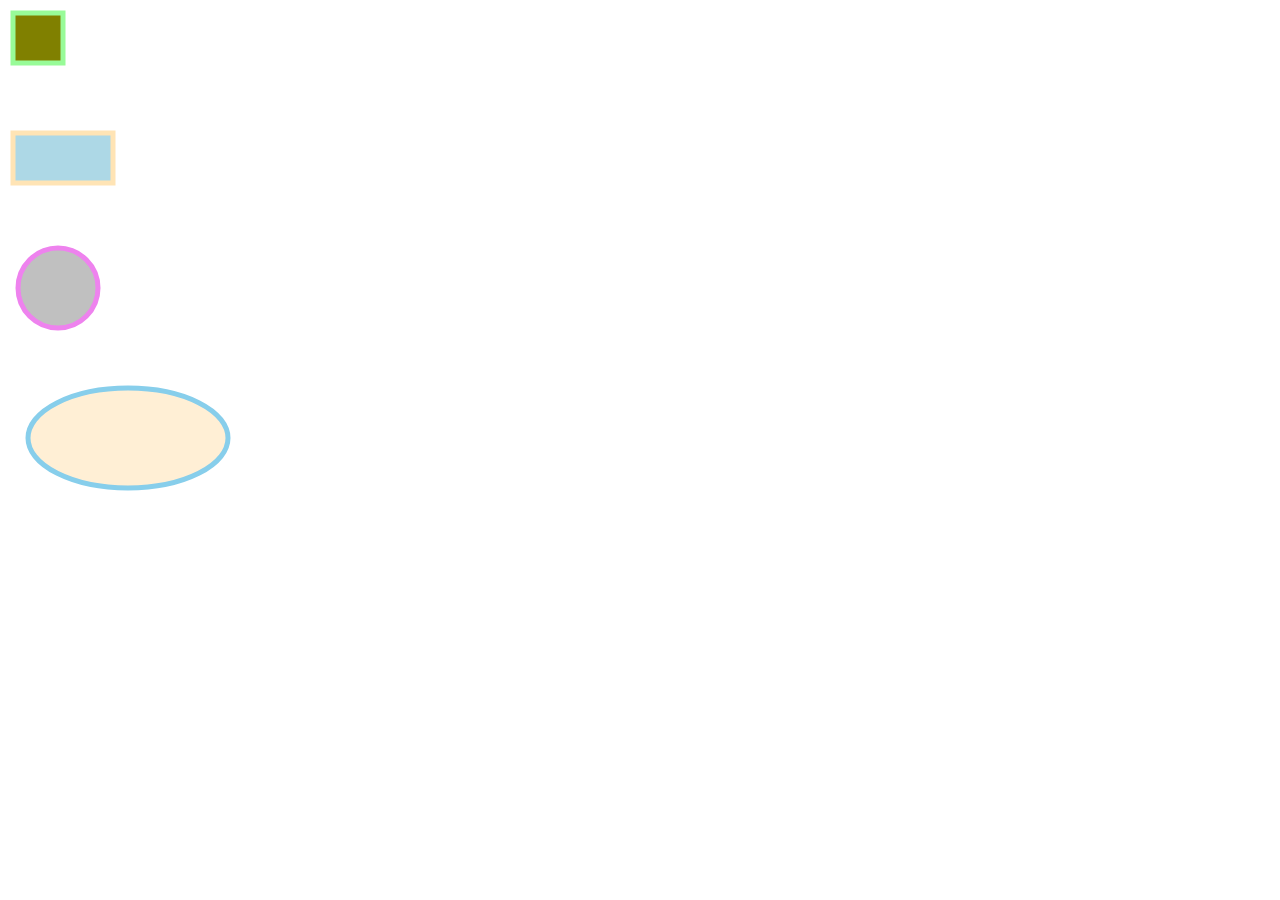
<file: indexe.html>
<!doctype html>
<html lang="en">

<head>
    <meta charset="UTF-8">
    <meta name="viewport" content="width=device-width, initial-scale=1.0">
    <link rel="stylesheet" href="./style.css" type="text/css">
</head>
<style>
    svg {
        display: block;
        margin-bottom: 10px;
    }
</style>

<body>
    <svg width="100" height="110" style="display: block;">
        <rect x="5" y="5" width="50" height="50" fill="olive" stroke-width="5" stroke="palegreen" />
    </svg>
    <svg width="200" height="100" style="display: block;">
        <rect x="5" y="5" width="100" height="50" fill="lightblue" stroke-width="5" stroke="moccasin" />
    </svg>
    <svg width="100" height="110" style="display: block;">
        <circle cx="50" cy="50" r="40" stroke-width="5" class="circle" />
    </svg>
    <svg width="400" height="400" style="display: block;">\
        <ellipse cx="120" cy="80" rx="100" ry="50" stroke-width="5" class="ellipse" />
    </svg>
</body>

</html>
</file>
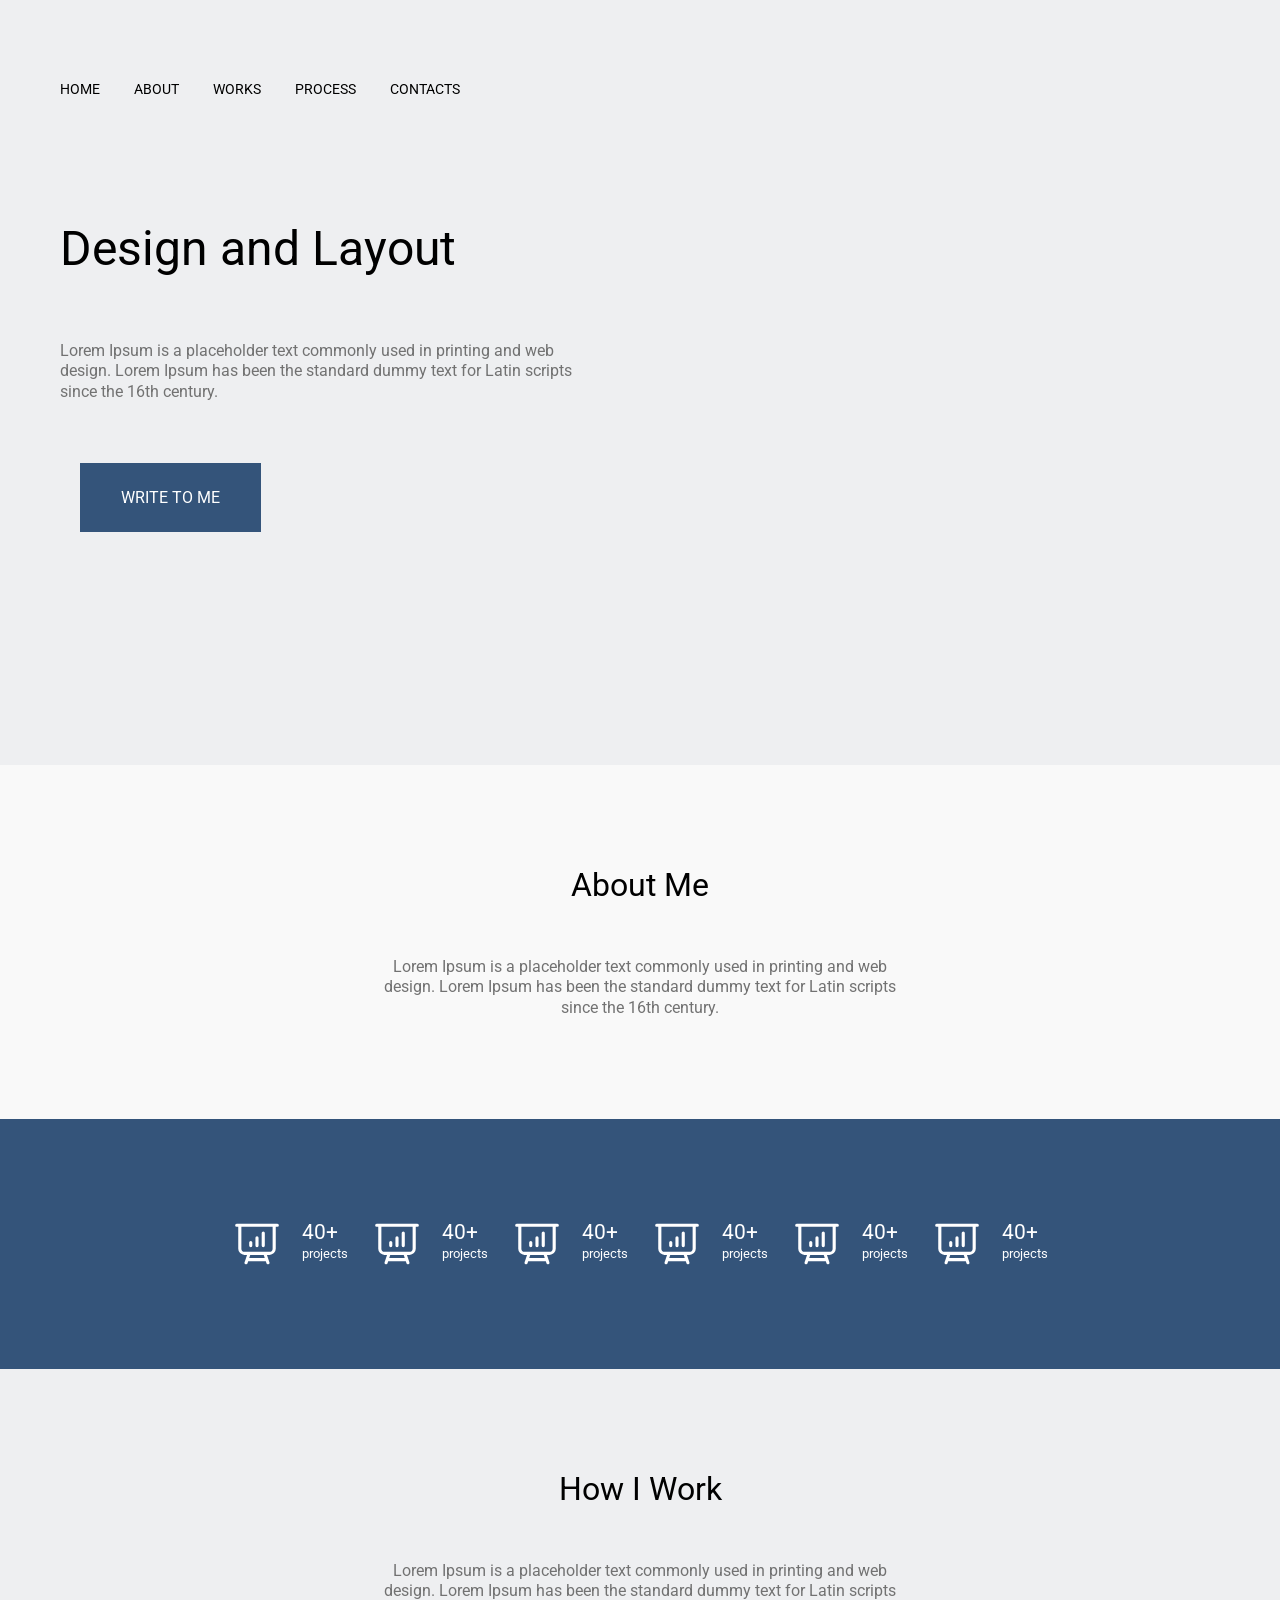
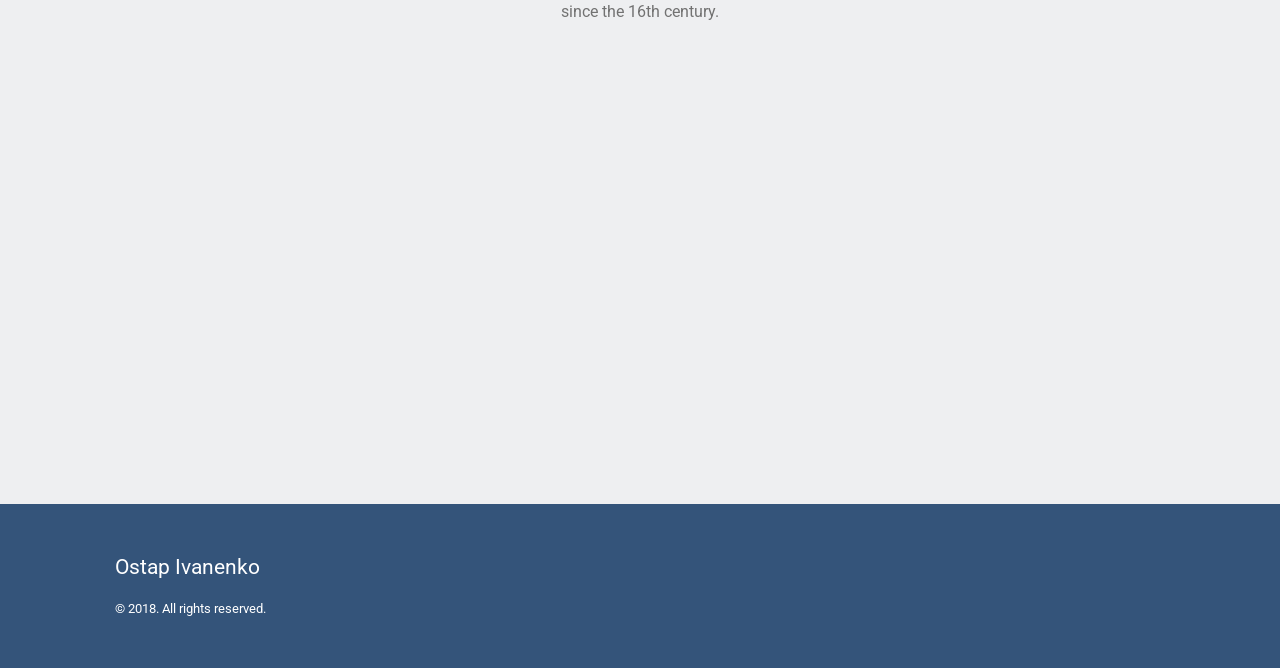
<file: Simple_Site.html>
<!DOCTYPE html>
<html>

<head>
    <link rel="preconnect" href="https://fonts.googleapis.com">
    <link rel="preconnect" href="https://fonts.gstatic.com" crossorigin>
    <link href="https://fonts.googleapis.com/css2?family=Roboto:ital,wght@0,100..900;1,100..900&display=swap"
        rel="stylesheet">
    <link rel="stylesheet" href="./css/reset.css" type="text/css">
    <link rel="stylesheet" href="./css/styles.css" type="text/css">
</head>

<body>
    <section class="hero">
        <div class="container hero__container ">
            <nav>
                <ul>
                    <li>
                        <a href="#">Home</a>
                    </li>
                    <li>
                        <a href="#">About</a>
                    </li>
                    <li>
                        <a href="#">Works</a>
                    </li>
                    <li>
                        <a href="#">Process</a>
                    </li>
                    <li>
                        <a href="#">Contacts</a>
                    </li>
                </ul>
            </nav>
            <div class="hero__wrapper">
                <div class="hero__content">
                    <h1>
                        Design and Layout
                    </h1>
                    <p>
                        Lorem Ipsum is a placeholder text commonly used in printing and web design. Lorem Ipsum has
                        been
                        the
                        standard dummy text for Latin scripts since the 16th century.
                    </p>
                </div>
                <button class="primary">WRITE TO ME</button>
            </div>
        </div>
    </section>
    <main>
        <section class="about">
            <div class="container">
                <div class="about__container">
                    <h2>
                        About Me
                    </h2>
                    <p>
                        Lorem Ipsum is a placeholder text commonly used in printing and web design. Lorem Ipsum has been
                        the
                        standard dummy text for Latin scripts since the 16th century.
                    </p>
                </div>
            </div>
        </section>
        <section class="advantages">
            <div class="container">
                <ul class="advantages__list">
                    <li class="advantages__item">
                        <img src="./images/icon.svg" class="advantages__icon">
                        <div>
                            <h3>40+</h3>
                            <p>projects</p>
                        </div>
                    </li>
                    <li class="advantages__item">
                        <img src="./images/icon.svg" class="advantages__icon">
                        <div>
                            <h3>40+</h3>
                            <p>projects</p>
                        </div>
                    </li>
                    <li class="advantages__item">
                        <img src="./images/icon.svg" class="advantages__icon">
                        <div>
                            <h3>40+</h3>
                            <p>projects</p>
                        </div>
                    </li>
                    <li class="advantages__item">
                        <img src="./images/icon.svg" class="advantages__icon">
                        <div>
                            <h3>40+</h3>
                            <p>projects</p>
                        </div>
                    </li>
                    <li class="advantages__item">
                        <img src="./images/icon.svg" class="advantages__icon">
                        <div>
                            <h3>40+</h3>
                            <p>projects</p>
                        </div>
                    </li>
                    <li class="advantages__item">
                        <img src="./images/icon.svg" class="advantages__icon">
                        <div>
                            <h3>40+</h3>
                            <p>projects</p>
                        </div>
                    </li>

                </ul>
            </div>
        </section>
        <section class="works">
            <div class="container">
                <div class="works__container">
                    <h2>
                        How I Work
                    </h2>
                    <p>
                        Lorem Ipsum is a placeholder text commonly used in printing and web design. Lorem Ipsum has been
                        the standard dummy text for Latin scripts since the 16th century.
                    </p>
                    <div class="works__video">
                        <iframe width="560" height="315"
                            src="https://www.youtube.com/embed/DGhq6WPFhGk?si=hd3m2FTomR5HkqkQ"
                            title="YouTube video player" frameborder="0"
                            allow="accelerometer; autoplay; clipboard-write; encrypted-media; gyroscope; picture-in-picture; web-share"
                            referrerpolicy="strict-origin-when-cross-origin" allowfullscreen></iframe>
                    </div>

                </div>
            </div>
        </section>
    </main>
    <footer class="footer">
        <div class="container">
            <h3 class="footer__auhtor">
                Ostap Ivanenko
            </h3>
            <p class="footer__copy">
                © 2018. All rights reserved.
            </p>
        </div>
    </footer>
</body>

</html>
</file>
<file: style.css>
.circle {
    fill: silver;
    stroke: violet;
}

.circle:hover {
    fill: rgb(192, 127, 127);
    stroke: rgb(81, 34, 81);
    opacity: 0.5;

}

.ellipse {
    fill: papayawhip;
    stroke: skyblue;

}

.ellipse:hover {
    fill: rgb(180, 193, 12);
    stroke: rgb(6, 128, 177);
    opacity: 0.5;
}
</file>
<file: css/styles.css>
*,
*::before,
*::after {
    box-sizing: border-box;
}

:root {
    --primary-color: #34547A;
    --white-color: #FFFFFF;
    --black-color: #000000;
    --grey-color: #727272;
    --light-grey-color: #EEEFF1;

    --basic-font-size: 16px;
    --basic-font-family: "Roboto", sans-serif;
    --basic-font-weight: 500px;
    --basic-max-width: 540px;
}

body {
    font-size: var(--basic-font-size);
    line-height: 1.3;
    color: var(--black-color);
    font-family: var(--basic-font-family);

}

.container {
    max-width: 1110px;
    width: 100%;
    margin: 0 auto;
    padding: 0 20px;
    overflow-x: hidden;
    box-sizing: border-box;
}

h1 {
    font-size: 48px;
    font-weight: var(--basic-font-weight);
}

@media (max-width: 1024px) {
    h1 {
        font-size: 36px;
    }
}

@media (max-width: 768px) {
    h1 {
        font-size: 28px;
    }
}

@media (max-width: 480px) {
    h1 {
        font-size: 24px;
    }
}

h2 {
    font-size: 32px;
    font-weight: var(--basic-font-weight);
}

@media (max-width: 1024px) {
    h2 {
        font-size: 28px;
    }
}

@media (max-width: 768px) {
    h2 {
        font-size: 22px;
    }
}

@media (max-width: 480px) {
    h2 {
        font-size: 20px;
    }
}

h3 {
    font-size: 21px;
    font-weight: var(--basic-font-weight);
}

@media (max-width: 1024px) {
    h3 {
        font-size: 18px;
    }
}

@media (max-width: 768px) {
    h3 {
        font-size: 16px;
    }
}

h1+p {
    color: var(--grey-color);
    margin-top: 60px;
    max-width: var(--basic-max-width);
}

h2+p {
    color: var(--grey-color);
    margin-top: 50px;
    max-width: var(--basic-max-width);
}

button {
    padding: 24px 40px;
    font-size: 16px;
    background-color: transparent;
    border: 1px solid transparent;
    cursor: pointer;
    text-transform: uppercase;
    font-family: var(--basic-font-family);
    margin-left: 20px;

}

@media (max-width: 1024px) {
    button {
        padding: 20px 36px;
        font-size: 15px;
    }
}

@media (max-width: 768px) {
    button {
        padding: 18px 32px;
        font-size: 14px;
    }
}

@media (max-width: 480px) {
    button {
        padding: 16px 28px;
        font-size: 13px;
    }
}

button.primary {
    background-color: var(--primary-color);
    color: var(--white-color);
    padding: 24px 40px;

}

button.primary:active {
    background-color: #51739d;
}


section {
    padding: 100px 0;
}

/*HERO*/

.hero {
    padding: 80px 0 140px;
    background-color: var(--light-grey-color);
    height: 85vh;
    padding-left: 20px;

}

@media (max-width: 1024px) {
    .hero {
        padding: 60px 0 100px;
        height: auto;
    }
}

@media (max-width: 480px) {
    .hero {
        padding: 40px 0;
    }
}

.hero__container {
    display: flex;
    flex-direction: column;
    gap: 60px;
    height: 100%;
    margin-left: 20px;
    max-width: 100%;
    box-sizing: border-box;
}

@media (max-width: 768px) {
    .hero__container {
        gap: 30px;
    }
}

nav {
    margin-bottom: 60px;
}

nav ul {
    list-style: none;
    display: flex;
    align-items: center;
    gap: 34px;
    padding: 0;
    margin: 0;
    font-size: 14px;
}


@media (max-width: 1024px) {
    nav ul {
        gap: 24px;
        font-size: 13px;
    }
}

@media (max-width: 768px) {
    nav ul {
        gap: 20px;
        font-size: 12px;
    }
}

@media (max-width: 480px) {
    nav ul {
        gap: 16px;
        font-size: 11px;
    }
}

nav a {
    color: var(--black-color);
    text-decoration: none;
    text-transform: uppercase;
}

.hero__content {
    margin-bottom: 60px;
}

/*ABOUT*/
.about {
    background-color: #f9f9f9;

}

.about__container {
    display: flex;
    flex-direction: column;
    align-items: center;
    text-align: center;
    padding: 0 20px;
    box-sizing: border-box;
}

/*ADVANTAGES*/
.advantages {
    background-color: var(--primary-color);
}

.advantages__icon {
    width: 50px;
    height: 50px;
}

.advantages__list {
    display: flex;
    align-items: center;
    justify-content: center;
    flex-wrap: wrap;
    gap: 24px;
    font-size: 13px;
    white-space: normal;
}

@media (max-width: 768px) {
    .advantages__list {
        gap: 20px;
        font-size: 12px;
    }
}

@media (max-width: 480px) {
    .advantages__list {
        gap: 16px;
        font-size: 11px;
    }
}

.advantages__item {
    display: flex;
    gap: 20px;
    color: var(--white-color);
}

/*WORKS*/
.works {
    background-color: var(--light-grey-color);
}

.works__container {
    display: flex;
    flex-direction: column;
    align-items: center;
    text-align: center;
    padding: 0 20px;
    box-sizing: border-box;
}

.works__video {
    margin-top: 60px;
}

@media (max-width: 480px) {
    .works__video iframe {
        width: 100%;
        height: auto;
    }
}

/*FOOTER*/
.footer {
    background-color: var(--primary-color);
    padding: 50px 0;
    color: var(--white-color);
    padding-left: 20px;
    text-align: left;
    box-sizing: border-box;
}

.footer__copy {
    font-size: 13px;
}

.footer__auhtor {
    margin-bottom: 20px;
}
</file>
